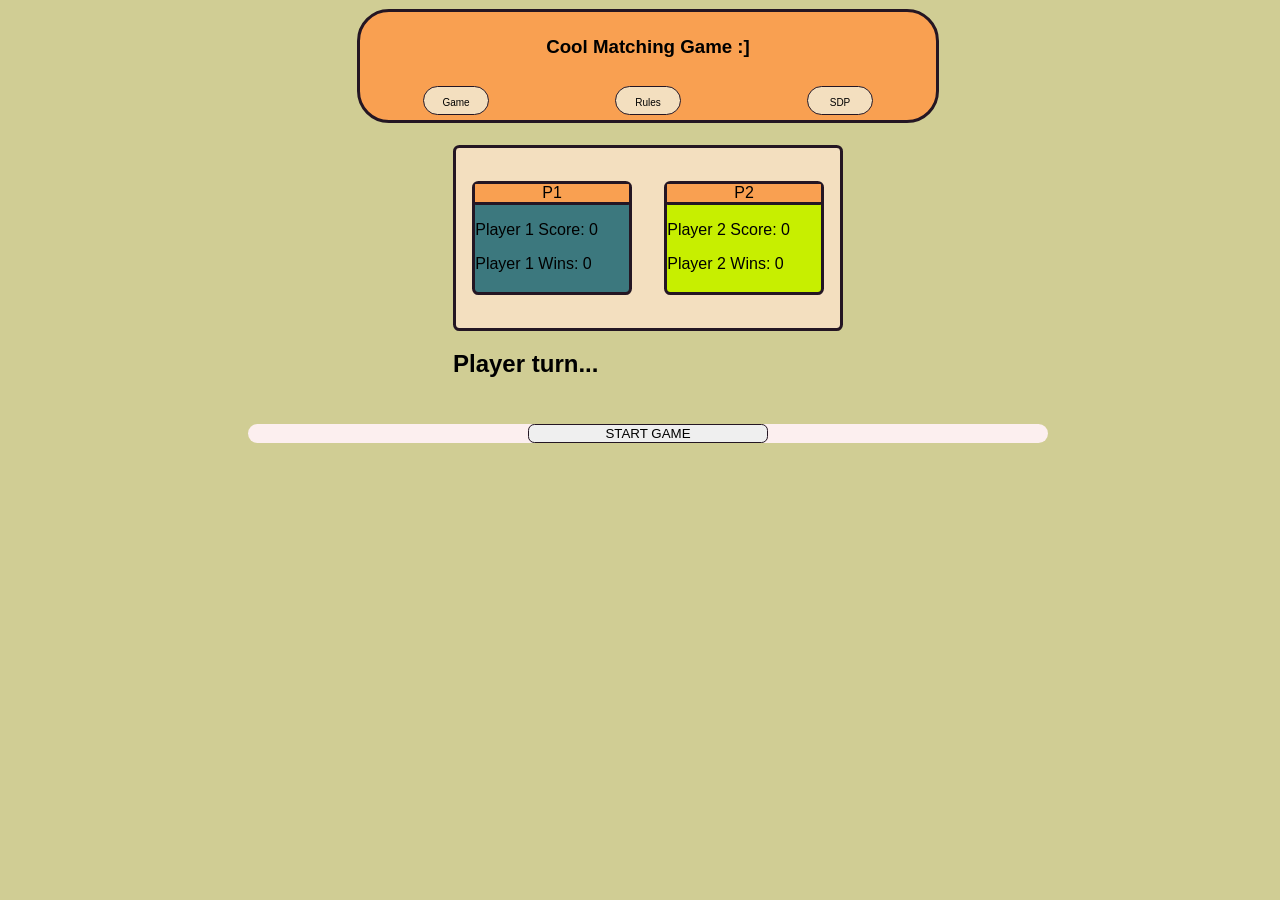
<file: index.html>
<!--Tarrah Elash (repo owner)/Connor Radle
Un2Lb13
Memory Game-->

<!DOCTYPE html>

<html>
    <head>
        <title>Memory Game</title>
        <link href='index.css' rel="stylesheet"/>
    </head>

    <body>
            <div id="buttonHolder">
                <h3>Cool Matching Game :]</h3>
                <div id="holder">
                <div class="xsButton" id="game" onclick="location.href = 'index.html'"><p>Game</p></div>
                <div class="xsButton" id="self" onclick="location.href = 'pages/rules/rules.html'"><p>Rules</p></div>
                <div class="xsButton" id="sdp" onclick="location.href = 'pages/SDP/U2_Lab13_SDP.html'"><p>SDP</p></div>
                </div>
            </div>
            <div id="ScoreBox">
                <div id="scoreHolder">
                    <div id="P1">
                        <div class="miniBox">P1</div>
                        <p id="1Score">Player 1 Score: 0</p>
                        <p id="1Wins">Player 1 Wins: 0</p>
                    </div>
                    <div id="P2">
                        <div class="miniBox">P2</div>
                        <p id="2Score">Player 2 Score: 0</p>
                        <p id="2Wins">Player 2 Wins: 0</p>
                    </div>
                </div>
                <h2 id='turn'>Player turn...</h2>
            </div>
        <div id="gameBoard">
            <button onclick="resetBoard()" id="reset">START GAME</button>
            
        </div>
        
        <script src="pages/index/index.js"></script>
    </body>
</html>
</file>
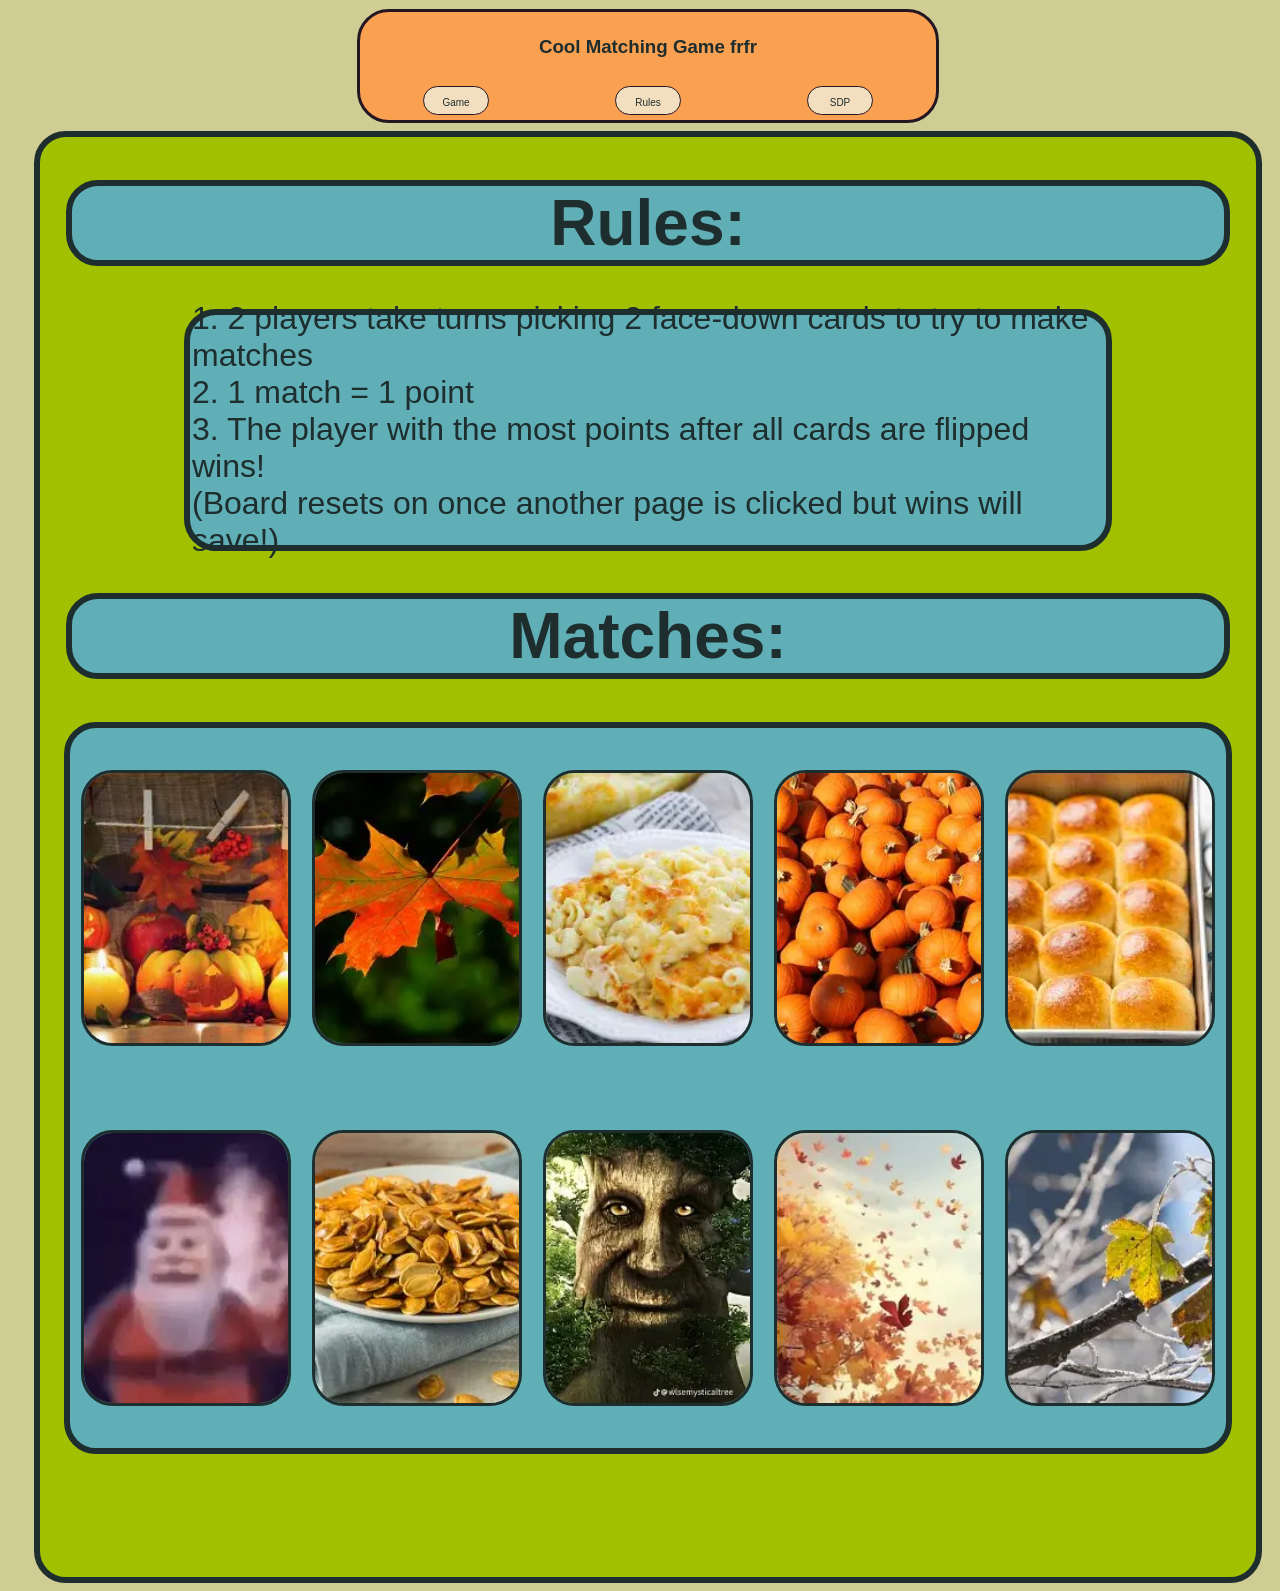
<file: pages/rules/rules.html>
<!--Tarrah Elash (repo owner)/Connor Radle
Un2Lb13
Memory Game-->

<!DOCTYPE html>

<html>
    <head>
        <link href='rules.css' rel="stylesheet"/>
    </head>

    <body>
            <div id="buttonHolder">
                <h3>Cool Matching Game frfr</h3>
                <div id="holder">
                <div class="xsButton" id="game" onclick="location.href = '../../index.html'"><p>Game</p></div>
                <div class="xsButton" id="self" onclick="location.href = 'rules.html'"><p>Rules</p></div>
                <div class="xsButton" id="sdp" onclick="location.href = '../SDP/U2_Lab13_SDP.html'"><p>SDP</p></div>
                </div>
            </div>
        <div id="rules">
            <h1>Rules:</h1>

            <div id="rulestext">
                1. 2 players take turns picking 2 face-down cards to try to make matches<br/>
                2. 1 match = 1 point<br/>
                3. The player with the most points after all cards are flipped wins!<br/>
                (Board resets on once another page is clicked but wins will save!)
            </div>
            <h1>Matches:</h1>
            <div id="matches">
                <img class="matchimg" src="../../resources/index/general.png" alt="general">
                <img class="matchimg" src="../../resources/index/leaf.png" alt="leaf">
                <img class="matchimg" src="../../resources/index/mac&cheese.png" alt="mac&cheese">
                <img class="matchimg" src="../../resources/index/pumpkin.png" alt="pumpkin">
                <img class="matchimg" src="../../resources/index/rolls.png" alt="rolls">
                <img class="matchimg" src="../../resources/index/santa.png" alt="santa">
                <img class="matchimg" src="../../resources/index/seeds.png" alt="seeds">
                <img class="matchimg" src="../../resources/index/tree.png" alt="tree">
                <img class="matchimg" src="../../resources/index/wind.png" alt="wind">
                <img class="matchimg" src="../../resources/index/winter.png" alt="winter">
            </div>
        </div>
    </body>
</html>
</file>
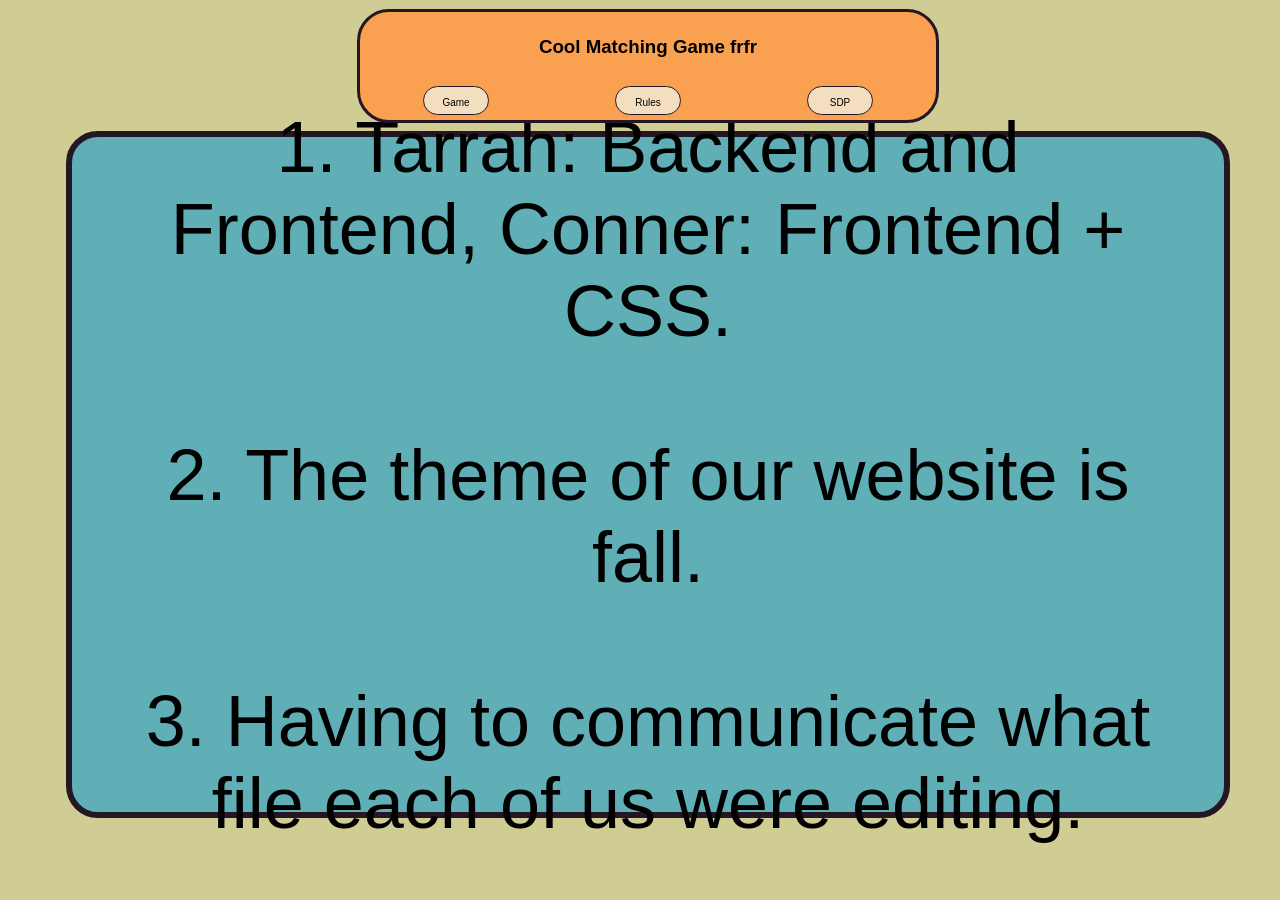
<file: pages/SDP/U2_Lab13_SDP.html>
<!DOCTYPE html>
<html>
    <head>
        <title>SDP</title>
        <link href='U2_Lab13_SDP.css' rel="stylesheet"/>
    </head>
    <body>
        <div id="buttonHolder">
                <h3>Cool Matching Game frfr</h3>
                <div id="holder">
                <div class="xsButton" id="game" onclick="location.href = '../../index.html'"><p>Game</p></div>
                <div class="xsButton" id="self" onclick="location.href = '../rules/rules.html'"><p>Rules</p></div>
                <div class="xsButton" id="sdp" onclick="location.href = '../SDP/U2_Lab13_SDP.html'"><p>SDP</p></div>
                </div>
        </div>
        <div id="sdpText">
            <p id="sdpTextContent">
                1. Tarrah: Backend and Frontend, Conner: Frontend + CSS.
                <br><br>2. The theme of our website is fall.
                <br><br>3. Having to communicate what file each of us were editing.
            </p>
        </div>
    </body>
</html>
</file>
<file: index.css>
body{
    font-family: "Work Sans", sans-serif;
    font-optical-sizing: auto;
    font-weight: normal;
    font-style: normal;
    display: flex;
    justify-self: center;
    align-items: center;
    flex-direction: column;
    background-color: #D0CD94;
    width: 100%;
}

#gameBoard{
    width: 62.5vw;
    display: flex;
    flex-direction: column;
    background-color: #FCEFEF;
    border-radius: 2.5vw;
    border-top-left-radius: 0.5;
    border-top-right-radius: 0.5;
    margin: 2%;
    

}
p{
    justify-self: center;
}

.invisi{
    display: flex;
    flex-direction: row;
}

.card{
    height: 20vh;
    min-height: 20vh;
    width: 10vw;
    min-width: 10vw;
    margin: 2%;
    border-radius: 2.5vw;
    background-position: center;
    background-color: #e4a369;
}

#titleCard {
    height: fit-content;
    width: 100%;
    display: flex;
    flex-direction: column;
    justify-content: space-between;
    align-items: center;
    background-color: #D56F3E;
}




#buttonHolder {
    
    
  background-color: #f9a051;
  border: 0.25vw solid #241623;
  border-radius: 2.5vw;
  height: 12vh;
  width: 45vw;
  display: flex;
  flex-direction: column;
  justify-content: space-around;
  align-items: center;
  top: 1vh;
  position: sticky;
  
}

#holder {
    display: flex;
    flex-direction: row;
    width: 45vw;
}

.xsButton {
  height: 3vh;
  width: 5vw;
  display: flex;
  flex-direction: row;
  justify-content: center;
  text-align: center;
  border: 0.115vw solid #241623;
  border-radius: 5vw;
  background-color: #F3DFBF;
  margin: 0 auto;
  transition: transform 0.15s ease-in-out, background-color 0.15s ease-in-out; 
  p {
    font-size: x-small;
  }
}


.xsButton:hover {
  transform: scale(1.05);
  background-color: #f7b57c;

}

#reset {
    border: 0.115vw solid #241623;
    border-radius: 0.5vw;
    transition: transform 0.15s ease-in-out, background-color 0.15s ease-in-out; 
    margin: .02%;
    width: 30%;
    align-self: center;

}
#reset:hover {
  transform: scale(1.025, 1.05);
  background-color: #f9a051;

}
#scoreHolder {
    margin-top: 2.5vh;
    height: 20vh;
    width: 30vw;
    border: 0.25vw solid #241623;
    border-radius: 0.5vw;
    background-color: #F3DFBF;
    display: flex;
    justify-content: space-around;
    align-items: center;
    flex-direction: row;
}

#turn{
    align-self: center;
    justify-self: center;
}

#P1 {
    height: 12vh;
    width: 12vw;
    border: 0.25vw solid #241623;
    border-radius: 0.5vw;
    background-color: #3C787E;
    
    justify-content: space-around;
    align-items: center;
}

#P2 {
    height: 12vh;
    width: 12vw;
    border: 0.25vw solid #241623;
    border-radius: 0.5vw;
    background-color: #C7EF00;
}

.miniBox {
    width: 12vw;
    border-bottom: 0.25vw solid #241623;
    border-radius: 0.05vw;
    background-color: #f9a051;
    justify-self: center;
    text-align: center;
}
</file>
<file: pages/rules/rules.css>
body{
    font-family: "Work Sans", sans-serif;
    color: #1e2d2e;
    font-optical-sizing: auto;
    font-weight: normal;
    font-style: normal;
    display: flex;
    justify-self: center;
    align-items: center;
    flex-direction: column;
    background-color: #D0CD94;
    width: 100%;
}

#rules {
    height: 160vh;
    width: 95vw;
    border: 0.5vw solid #1e2d2e;
    border-radius: 2.5vw;
    display: flex;
    flex-direction: column;
    align-items: center;
    margin: 0 auto;
    font-size: 200%;
    background-color: #a1c100;
    margin-top: 1vh;
    h1, p {
        text-align: center;
        background-color: #60afb6;
        border: 0.5vw solid #1e2d2e;
        border-radius: 2.5vw;
        width: 90vw;
    }
    
}



#rulestext {
    display: flex;
    justify-content: center;
    align-items: center;
    height: 25vh;
    width: 75%;
    border: 0.5vw solid #1e2d2e;
    border-radius: 2.5vw;
    background-color: #60afb6;
    padding: .2%;

}
#matches {
    display: flex;
    height: 50%;
    width: 95%;
    background-color: #cdffef;
    border: 0.5vw solid #1e2d2e;
    border-radius: 2.5vw;
    background-color: #60afb6;
    justify-content: space-around;
    align-items: center;
    flex-direction: row;
    flex-wrap: wrap;
   
}



.matchimg {
    height: 30vh;
    width: 16vw;
    border-radius: 2.5vw;
    object-fit: cover;
    border: 0.25vw solid #1e2d2e;
    transition: transform 0.5s, box-shadow 0.5s;
}
.matchimg:hover {
    transform: scale(1.05);
    box-shadow: 0.125vw 0.125vw #1e2d2e;
}



#buttonHolder {
    
    
  background-color: #f9a051;
  border: 0.25vw solid #241623;
  border-radius: 2.5vw;
  height: 12vh;
  width: 45vw;
  display: flex;
  flex-direction: column;
  justify-content: space-around;
  align-items: center;
  top: 1vh;
  position: sticky;
  
}

#holder {
    display: flex;
    flex-direction: row;
    width: 45vw;
}

.xsButton {
  height: 3vh;
  width: 5vw;
  display: flex;
  flex-direction: row;
  justify-content: center;
  text-align: center;
  border: 0.115vw solid #241623;
  border-radius: 5vw;
  background-color: #F3DFBF;
  margin: 0 auto;
  transition: transform 0.15s ease-in-out, background-color 0.15s ease-in-out; 
  p {
    font-size: x-small;
  }
}


.xsButton:hover {
  transform: scale(1.05);
  background-color: #f7b57c;

}
</file>
<file: pages/SDP/U2_Lab13_SDP.css>
body{
    font-family: "Work Sans", sans-serif;
    font-optical-sizing: auto;
    font-weight: normal;
    font-style: normal;
    display: flex;
    justify-self: center;
    align-items: center;
    flex-direction: column;
    background-color: #D0CD94;
    width: 100%;
}

#buttonHolder {
    
    
  background-color: #f9a051;
  border: 0.25vw solid #241623;
  border-radius: 2.5vw;
  height: 12vh;
  width: 45vw;
  display: flex;
  flex-direction: column;
  justify-content: space-around;
  margin: 0 auto;
  align-items: center;
  top: 1vh;
  position: sticky;
  
}

#holder {
    display: flex;
    flex-direction: row;
    width: 45vw;
}

.xsButton {
  height: 3vh;
  width: 5vw;
  display: flex;
  flex-direction: row;
  justify-content: center;
  text-align: center;
  border: 0.115vw solid #241623;
  border-radius: 5vw;
  background-color: #F3DFBF;
  margin: 0 auto;
  transition: transform 0.15s ease-in-out, background-color 0.15s ease-in-out; 
  p {
    font-size: x-small;
  }
}


.xsButton:hover {
  transform: scale(1.05);
  background-color: #f7b57c;

}

#sdpText {
    display: flex;
    justify-content: center;
    align-items: center;
    margin: 0 auto;
    margin-top: 1vh;
    height: 75vh;
    width: 90vw;
    border: 0.5vw solid #241623;
    border-radius: 2.5vw;
    background-color: #60afb6;
   
}

#sdpTextContent {
    width: 90%;
    min-height: 80%;
    font-size: 450%;
    border-radius: 2.5vw;
    text-align: center;
}
</file>
